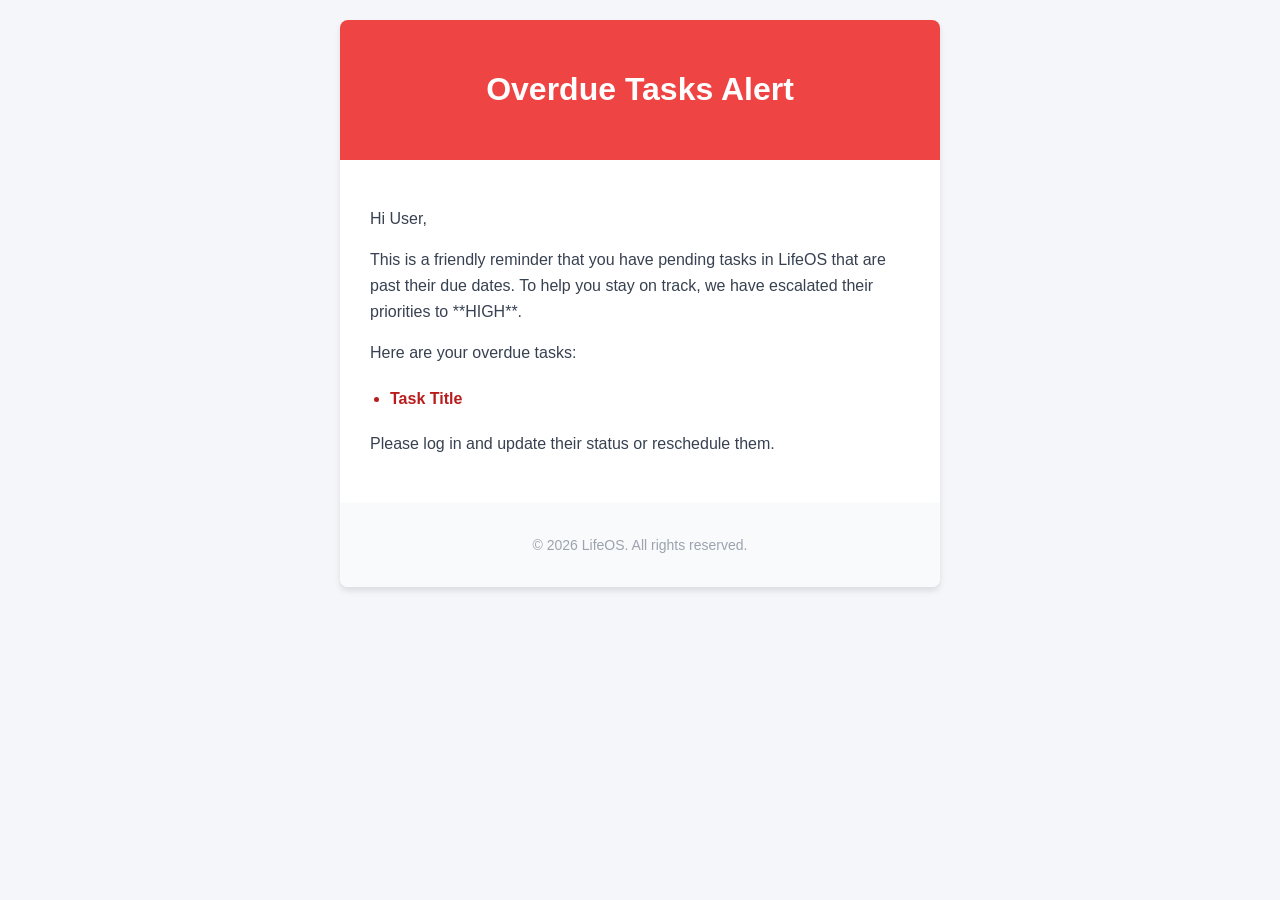
<file: src/main/resources/templates/email-overdue.html>
<!DOCTYPE html>
<html xmlns:th="http://www.thymeleaf.org">
<head>
    <meta charset="UTF-8">
    <title>Overdue Tasks Digest - LifeOS</title>
    <style>
        body {
            font-family: 'Segoe UI', Tahoma, Geneva, Verdana, sans-serif;
            background-color: #f4f6f9;
            margin: 0;
            padding: 20px;
        }
        .container {
            max-width: 600px;
            background-color: #ffffff;
            margin: 0 auto;
            border-radius: 8px;
            box-shadow: 0 4px 6px rgba(0, 0, 0, 0.1);
            overflow: hidden;
        }
        .header {
            background-color: #ef4444;
            color: #ffffff;
            padding: 30px;
            text-align: center;
        }
        .content {
            padding: 30px;
            color: #374151;
            line-height: 1.6;
        }
        .task-list {
            margin: 20px 0;
            padding-left: 20px;
        }
        .task-item {
            margin-bottom: 10px;
            font-weight: bold;
            color: #b91c1c;
        }
        .footer {
            background-color: #f9fafb;
            color: #9ca3af;
            padding: 20px;
            text-align: center;
            font-size: 0.875rem;
        }
    </style>
</head>
<body>
    <div class="container">
        <div class="header">
            <h1>Overdue Tasks Alert</h1>
        </div>
        <div class="content">
            <p>Hi <span th:text="${name}">User</span>,</p>
            <p>This is a friendly reminder that you have pending tasks in LifeOS that are past their due dates. To help you stay on track, we have escalated their priorities to **HIGH**.</p>
            <p>Here are your overdue tasks:</p>
            <ul class="task-list">
                <li class="task-item" th:each="taskTitle : ${taskTitles}" th:text="${taskTitle}">Task Title</li>
            </ul>
            <p>Please log in and update their status or reschedule them.</p>
        </div>
        <div class="footer">
            <p>&copy; 2026 LifeOS. All rights reserved.</p>
        </div>
    </div>
</body>
</html>
</file>
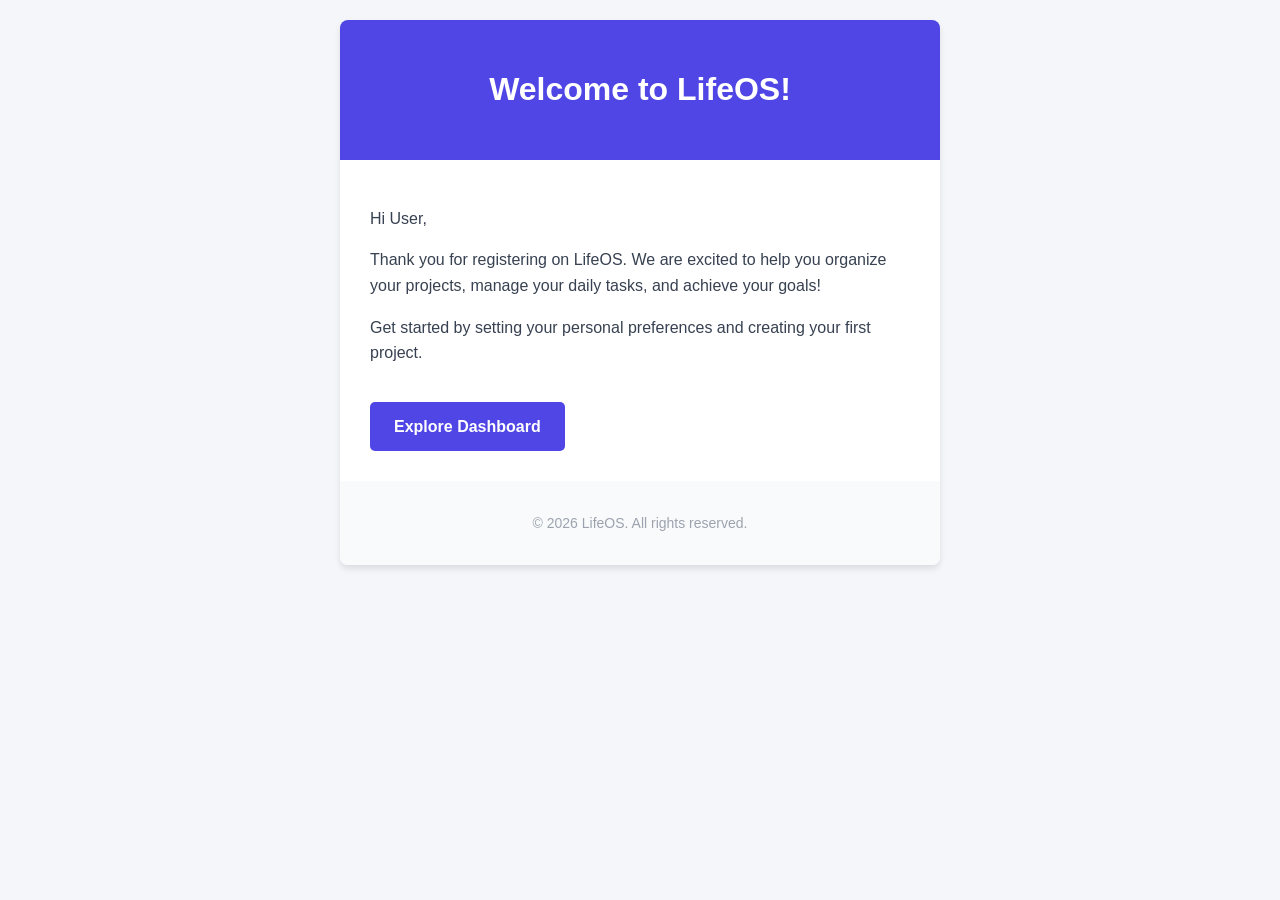
<file: src/main/resources/templates/email-welcome.html>
<!DOCTYPE html>
<html xmlns:th="http://www.thymeleaf.org">
<head>
    <meta charset="UTF-8">
    <title>Welcome to LifeOS</title>
    <style>
        body {
            font-family: 'Segoe UI', Tahoma, Geneva, Verdana, sans-serif;
            background-color: #f4f6f9;
            margin: 0;
            padding: 20px;
        }
        .container {
            max-width: 600px;
            background-color: #ffffff;
            margin: 0 auto;
            border-radius: 8px;
            box-shadow: 0 4px 6px rgba(0, 0, 0, 0.1);
            overflow: hidden;
        }
        .header {
            background-color: #4f46e5;
            color: #ffffff;
            padding: 30px;
            text-align: center;
        }
        .content {
            padding: 30px;
            color: #374151;
            line-height: 1.6;
        }
        .button {
            display: inline-block;
            background-color: #4f46e5;
            color: #ffffff !important;
            padding: 12px 24px;
            text-decoration: none;
            border-radius: 5px;
            margin-top: 20px;
            font-weight: bold;
        }
        .footer {
            background-color: #f9fafb;
            color: #9ca3af;
            padding: 20px;
            text-align: center;
            font-size: 0.875rem;
        }
    </style>
</head>
<body>
    <div class="container">
        <div class="header">
            <h1>Welcome to LifeOS!</h1>
        </div>
        <div class="content">
            <p>Hi <span th:text="${name}">User</span>,</p>
            <p>Thank you for registering on LifeOS. We are excited to help you organize your projects, manage your daily tasks, and achieve your goals!</p>
            <p>Get started by setting your personal preferences and creating your first project.</p>
            <a href="#" class="button">Explore Dashboard</a>
        </div>
        <div class="footer">
            <p>&copy; 2026 LifeOS. All rights reserved.</p>
        </div>
    </div>
</body>
</html>
</file>
